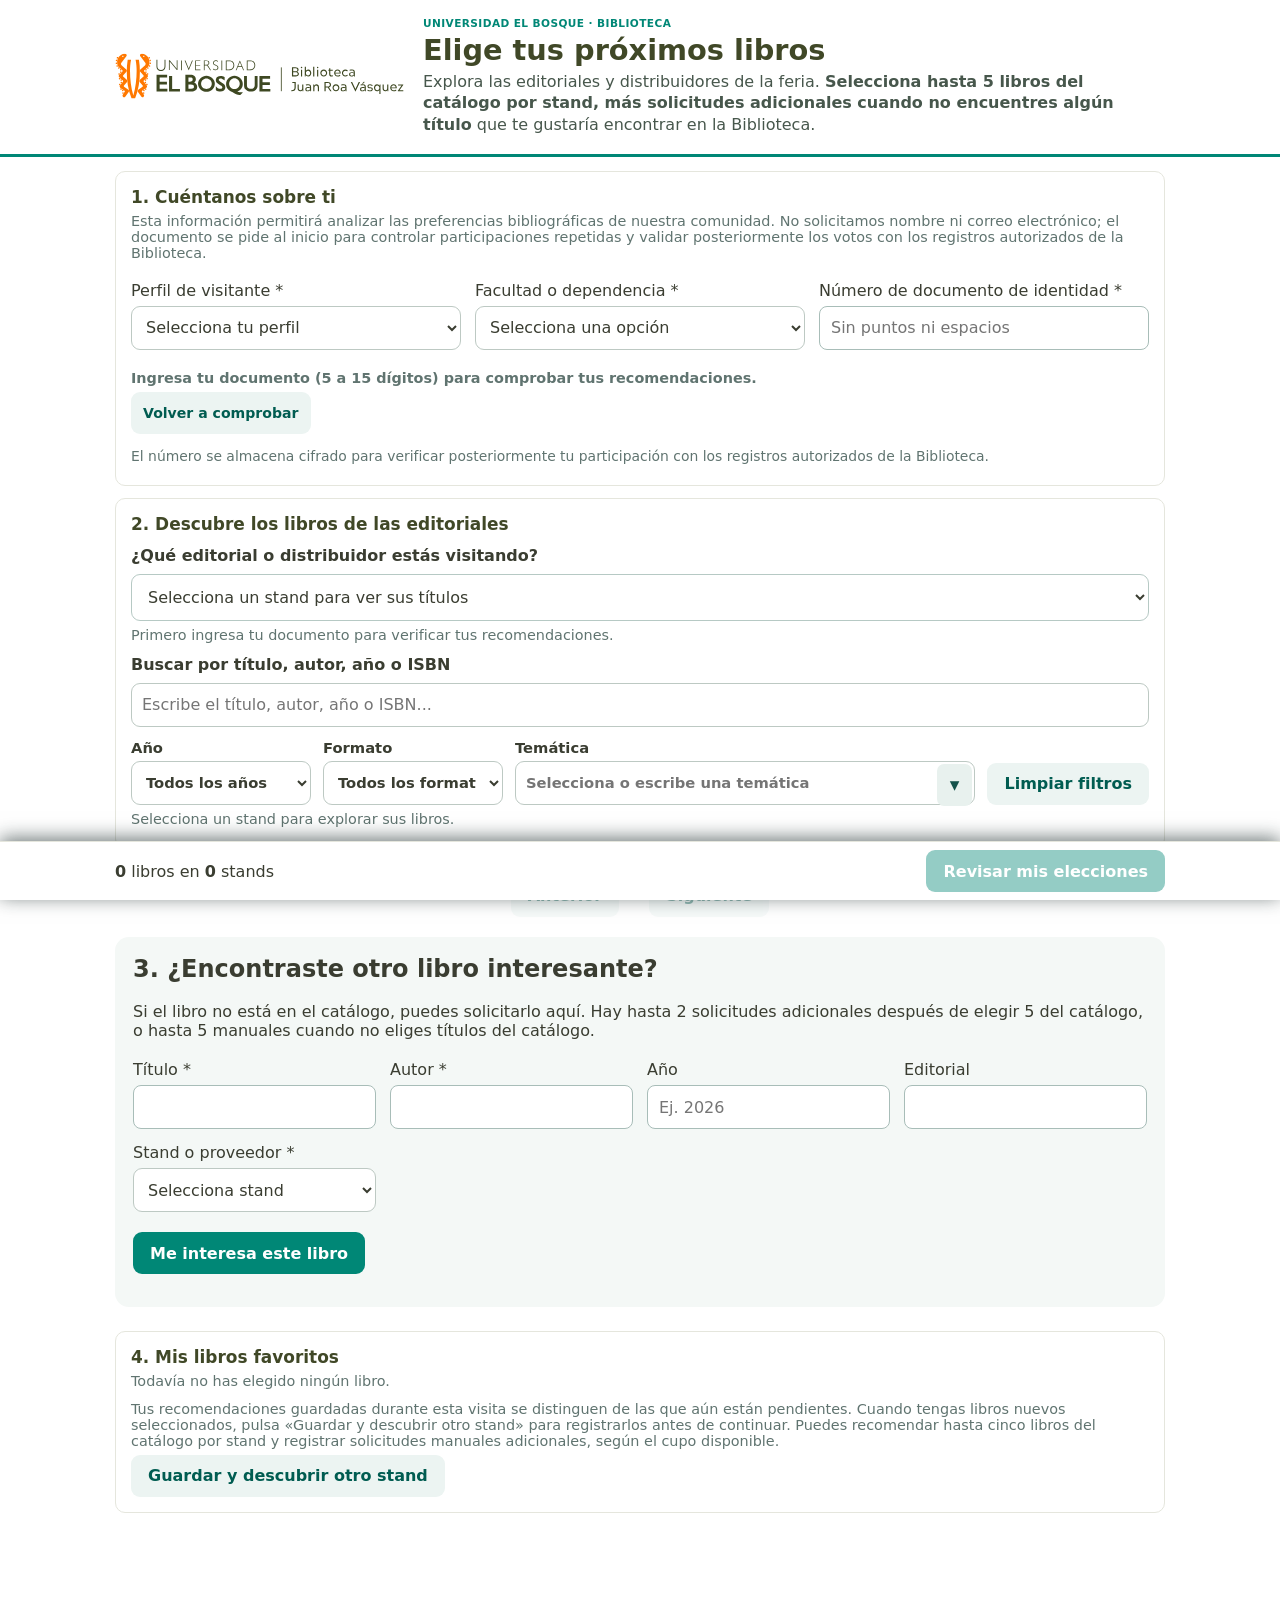
<file: index.html>
<!doctype html><html lang="es"><head><meta charset="utf-8"><meta name="referrer" content="no-referrer"><meta name="viewport" content="width=device-width,initial-scale=1"><meta name="theme-color" content="#008776"><title>Elige los próximos libros | Biblioteca Universidad El Bosque</title><link rel="stylesheet" href="styles.css"></head><body>
<header><div class="wrap header-inner"><div class="brand"><img class="brand-logo" src="./logo-biblioteca.svg" alt="Biblioteca Juan Roa Vásquez - Universidad El Bosque" onerror="this.style.display='none'"><div><p class="eyebrow">UNIVERSIDAD EL BOSQUE · BIBLIOTECA</p><h1>Elige tus próximos libros</h1><p>Explora las editoriales y distribuidores de la feria. <strong>Selecciona hasta 5 libros del catálogo por stand, más solicitudes adicionales cuando no encuentres algún título</strong> que te gustaría encontrar en la Biblioteca.</p></div></div></div></header>
<main class="wrap"><div id="setupNotice" class="notice" hidden></div>
<section class="toolbar"><h2>1. Cuéntanos sobre ti</h2><p class="muted">Esta información permitirá analizar las preferencias bibliográficas de nuestra comunidad. No solicitamos nombre ni correo electrónico; el documento se pide al inicio para controlar participaciones repetidas y validar posteriormente los votos con los registros autorizados de la Biblioteca.</p><div class="fields"><label>Perfil de visitante *<select id="perfil" required><option value="">Selecciona tu perfil</option></select></label><label>Facultad o dependencia *<select id="dependencia" required><option value="">Selecciona una opción</option></select></label><label for="documento">Número de documento de identidad *<input id="documento" type="text" inputmode="numeric" pattern="[0-9]{5,15}" minlength="5" maxlength="15" autocomplete="off" placeholder="Sin puntos ni espacios" aria-describedby="documentoHelp"></label></div><p id="documentoEstado" class="muted" role="status" aria-live="polite"></p><button class="light" id="reintentarConsulta" type="button">Volver a comprobar</button><p class="muted" id="documentoHelp">El número se almacena cifrado para verificar posteriormente tu participación con los registros autorizados de la Biblioteca.</p></section>
<section class="toolbar"><h2>2. Descubre los libros de las editoriales</h2><label for="proveedor">¿Qué editorial o distribuidor estás visitando?</label><select id="proveedor" required><option value="">Selecciona un stand para ver sus títulos</option></select><div id="standComplete" class="stand-complete" role="status" hidden></div><p class="muted" id="standHint">Elige hasta 5 libros de cada stand que te gustaría encontrar en la Biblioteca.</p><label for="buscar">Buscar por título, autor, año o ISBN</label><input id="buscar" type="search" placeholder="Escribe el título, autor, año o ISBN..." autocomplete="off"><div class="filters"><label>Año<select id="anio"><option value="">Todos los años</option></select></label><label>Formato<select id="formatoFiltro"><option value="">Todos los formatos</option><option value="Físico">Físico</option><option value="Digital">Digital</option></select></label><div class="tema-filter tema-combobox" id="temaCombo"><label for="temaFiltro">Temática</label><div class="tema-combo-input"><input id="temaFiltro" type="search" role="combobox" aria-autocomplete="list" aria-expanded="false" aria-controls="tematicasOpciones" placeholder="Selecciona o escribe una temática" autocomplete="off"><button type="button" id="temaDesplegar" class="tema-arrow" aria-label="Mostrar temáticas" aria-expanded="false">▾</button></div><div id="tematicasOpciones" class="tema-options" role="listbox" hidden></div></div><button class="light" id="limpiar" type="button">Limpiar filtros</button></div><p id="counter" class="muted" aria-live="polite"></p></section>
<section aria-label="Resultados del catálogo"><div id="books" class="cards"></div><div class="pagination"><button id="prev" class="light">Anterior</button><span id="pageInfo"></span><button id="next" class="light">Siguiente</button></div></section>
<section class="manual"><h2>3. ¿Encontraste otro libro interesante?</h2><p>Si el libro no está en el catálogo, puedes solicitarlo aquí. Hay hasta 2 solicitudes adicionales después de elegir 5 del catálogo, o hasta 5 manuales cuando no eliges títulos del catálogo.</p><form id="manualForm"><div class="fields"><label>Título *<input id="mTitulo" maxlength="250" required></label><label>Autor *<input id="mAutor" maxlength="180" required></label><label>Año <input id="mAnio" type="number" min="1450" max="2100" placeholder="Ej. 2026"></label><label>Editorial <input id="mEditorial" maxlength="180"></label><label>Stand o proveedor *<select id="mProveedor" required><option value="">Selecciona stand</option></select></label></div><button type="submit" id="manualAdd">Me interesa este libro</button><p id="manualLimit" class="muted"></p><p id="manualMsg" role="status" class="muted"></p></form></section>
<section class="toolbar"><h2>4. Mis libros favoritos</h2><div id="summary" aria-live="polite" class="summary-list"><p class="muted">Todavía no has elegido ningún libro.</p></div><p class="muted">Tus recomendaciones guardadas durante esta visita se distinguen de las que aún están pendientes. Cuando tengas libros nuevos seleccionados, pulsa «Guardar y descubrir otro stand» para registrarlos antes de continuar. Puedes recomendar hasta cinco libros del catálogo por stand y registrar solicitudes manuales adicionales, según el cupo disponible.</p><button class="light" id="another" type="button">Guardar y descubrir otro stand</button></section>
</main><div class="bottom"><div class="wrap bottom-inner"><span><strong id="nselected">0</strong> libros en <strong id="nstands">0</strong> stands</span><button id="review" type="button" disabled>Revisar mis elecciones</button></div></div>
<dialog id="dialog"><div class="dialog-content"><h2>Revisa tu selección</h2><p id="reviewProfile" class="muted"></p><div id="reviewList"></div><p class="notice-final"><strong>Última comprobación:</strong> guardarás los libros elegidos hasta ahora. Podrás volver más tarde a agregar otros, respetando el cupo de catálogo y solicitudes manuales de cada stand.</p><label class="privacy"><input id="consentimiento" type="checkbox"> He leído la información sobre el tratamiento de mis datos y autorizo el registro cifrado de mi documento para acumular mis votos y controlar la votación y verificar posteriormente mi vinculación institucional. *</label><div class="actions"><button id="close" type="button" class="light">Volver</button><button id="confirm" type="button">Guardar mis recomendaciones</button></div><p id="confirmation" role="status" aria-live="polite"></p></div></dialog>
<dialog id="digitalExtraDialog" aria-labelledby="digitalExtraTitle"><div class="dialog-content"><h2 id="digitalExtraTitle">¿Te gustaría contar con este libro también en físico?</h2><p>Tu recomendación será digital; esta respuesta nos ayudará a conocer si también te interesaría disponer de un ejemplar físico.</p><div class="actions"><button type="button" id="digitalExtraSi">Sí</button><button type="button" id="digitalExtraNo">No</button></div><button type="button" class="light" id="digitalExtraCancelar">Volver</button></div></dialog><dialog id="formatoDialog" aria-labelledby="formatoTitle"><div class="dialog-content"><h2 id="formatoTitle">¿En qué formato prefieres este libro?</h2><p>Este título está disponible en físico y digital. Elige el que más te gustaría encontrar en la Biblioteca.</p><div class="actions"><button type="button" id="formatoFisico">Libro físico</button><button type="button" id="formatoDigital">Libro digital</button></div><button type="button" class="light" id="formatoCancelar">Volver</button></div></dialog>
<script src="config.js"></script><script src="app.js" defer></script></body></html>
</file>
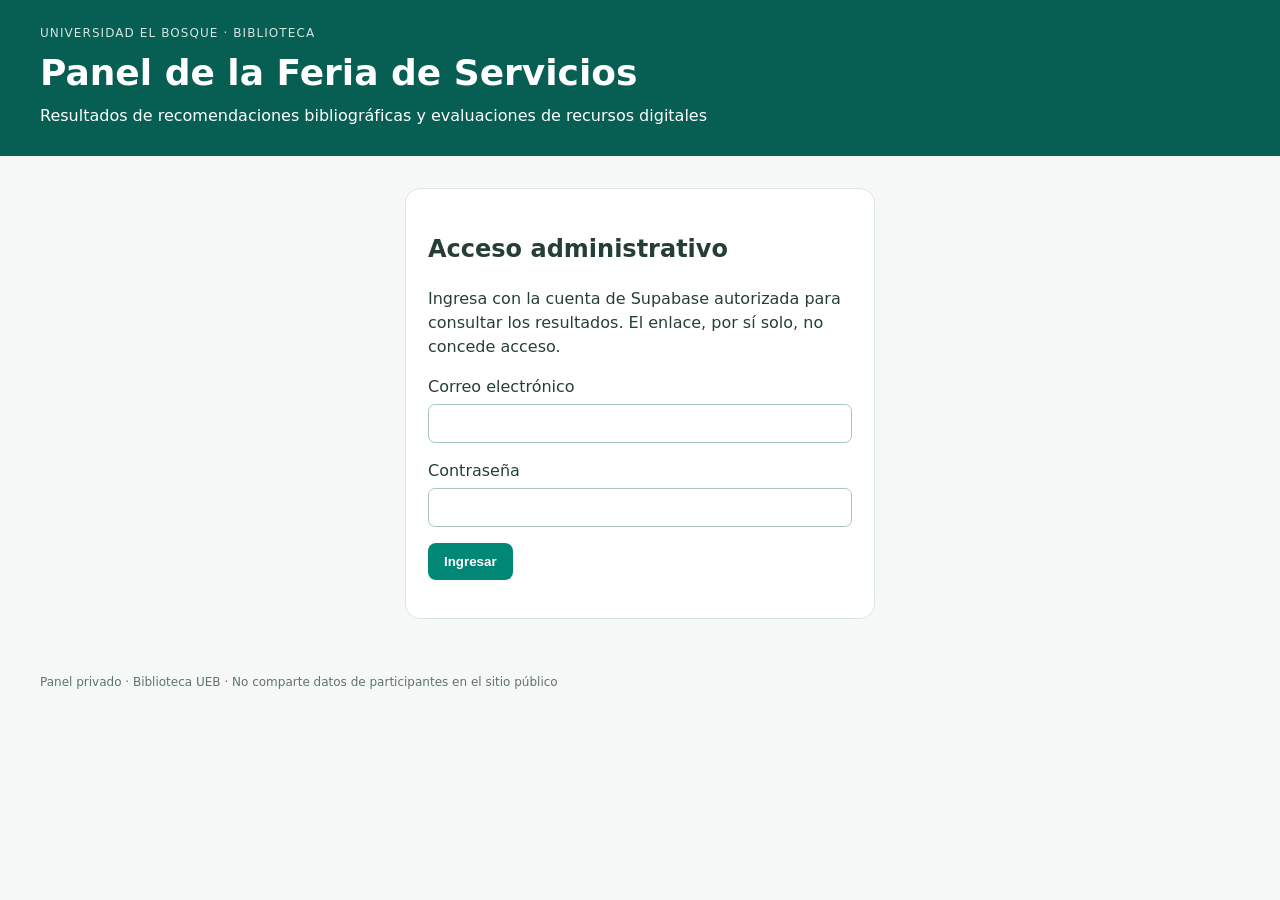
<file: admin/index.html>
<!doctype html><html lang="es"><head><meta charset="utf-8"><meta name="viewport" content="width=device-width,initial-scale=1"><meta name="robots" content="noindex,nofollow,noarchive"><meta name="referrer" content="no-referrer"><title>Panel privado | Feria de Servicios</title><link rel="stylesheet" href="panel.css"></head><body>
<header><div class="wrap"><div class="eyebrow">UNIVERSIDAD EL BOSQUE · BIBLIOTECA</div><h1>Panel de la Feria de Servicios</h1><p>Resultados de recomendaciones bibliográficas y evaluaciones de recursos digitales</p></div></header>
<main class="wrap">
<section id="loginBox" class="panel login"><h2>Acceso administrativo</h2><p>Ingresa con la cuenta de Supabase autorizada para consultar los resultados. El enlace, por sí solo, no concede acceso.</p><form id="loginForm" autocomplete="on" method="post" action="#"><label>Correo electrónico <input type="email" id="email" name="username" autocomplete="username" required></label><label>Contraseña <input type="password" id="password" name="password" autocomplete="current-password" required></label><button type="submit">Ingresar</button></form><p id="loginStatus" role="status"></p></section>
<section id="dashboard" hidden>
<div class="bar"><span id="userLabel"></span><div><button id="refresh">Actualizar datos</button> <button id="logout" class="secondary">Cerrar sesión</button></div></div>
<p id="status" role="status"></p>
<div class="kpis"><div class="panel"><small>Participantes únicos identificados</small><strong id="kUnique">—</strong></div><div class="panel"><small>Recomendaciones de libros</small><strong id="kVotes">—</strong></div><div class="panel"><small>Participantes de libros</small><strong id="kPeople">—</strong></div><div class="panel"><small>Evaluaciones digitales</small><strong id="kForms">—</strong></div></div>
<section class="panel"><div class="sectionHead"><h2>Libros más recomendados</h2><button class="secondary export" data-kind="libros">Exportar Excel</button></div><p class="muted">Recomendaciones agrupadas por obra, independientemente del stand. Los formatos no declarados se muestran por separado; ISBN divergentes deben revisarse.</p><p class="muted" id="booksInfo" role="status">Preparando consolidación…</p><div class="scroll"><table><thead><tr><th>Pos.</th><th>Título</th><th>Editorial / stand</th><th>Votos</th><th>Físico</th><th>Digital</th><th>Sin formato</th></tr></thead><tbody id="books"></tbody></table></div></section>
<section class="panel"><div class="sectionHead"><h2>Evaluación de stands</h2><button class="secondary export" data-kind="stands_libros">Exportar Excel</button></div><div class="scroll"><table><thead><tr><th>Stand</th><th>Tipo de stand</th><th>Recomendaciones</th><th>Encuestas</th><th>Favorabilidad</th></tr></thead><tbody id="stands"></tbody></table></div></section>
<section class="panel"><div class="sectionHead"><h2>Participantes más activos</h2><button class="secondary export" data-kind="participantes">Exportar Excel</button></div><p class="muted">Ranking por interacciones: recomendaciones de libros más evaluaciones digitales. Los stands distintos se muestran por separado y no constituyen una medición de asistencia física.</p><div class="scroll"><table><thead><tr><th>Documento</th><th>Perfil</th><th>Dependencia</th><th>Stands distintos (estimación)</th><th>Interacciones totales</th><th>Libros recomendados</th></tr></thead><tbody id="participants"></tbody></table></div></section>
<section class="panel"><div class="sectionHead"><h2>Recursos digitales evaluados</h2><button class="secondary export" data-kind="recursos_digitales">Exportar Excel</button></div><div class="scroll"><table><thead><tr><th>Stand</th><th>Encuestas</th><th>Recursos mencionados por usuarios</th></tr></thead><tbody id="resources"></tbody></table></div></section>

<section class="panel"><div class="sectionHead"><h2>Distribución de participantes por unidad</h2><button id="exportDependencias" class="secondary">Exportar Excel completo</button></div><p class="muted">Participantes únicos con documento en libros o Forms. Bioética y Humanidades se cuentan entre las unidades académicas. Una interacción no acredita ingreso físico.</p><label class="check"><input type="checkbox" id="onlyAcademic" checked> Mostrar solo unidades académicas (incluidos Bioética y Humanidades)</label><div id="facultyChart" class="bars"></div><div class="scroll"><table><thead><tr><th>Unidad / dependencia</th><th>Tipo</th><th>Participantes</th><th>%</th></tr></thead><tbody id="faculties"></tbody></table></div></section>
<section class="panel"><div class="sectionHead"><h2>Horas de mayor interacción</h2><label>Stand <select id="hoursStand"><option value="">Todos los stands</option></select></label></div><p class="muted">Número de recomendaciones de libros y evaluaciones digitales por hora de registro, zona horaria de Bogotá. No equivale a entradas físicas.</p><div id="hoursChart" class="hoursChart"></div></section>
<section class="panel"><h2>Exportaciones administrativas completas</h2><p class="muted">Una fila por voto o por respuesta de Forms, incluyendo el número de documento cuando exista. Se descargan todos los registros por lotes, sin limitarse al top visible.</p><button class="fullExport" data-kind="libros">Descargar votaciones detalladas (Excel)</button> <button class="fullExport" data-kind="forms">Descargar Forms detallado (Excel)</button><p id="exportStatus" role="status"></p><p class="muted">Archivos con datos personales. Guárdalos en una ubicación institucional restringida; nunca los subas a GitHub.</p></section>
<section class="panel"><h2>Listado consolidado de participantes</h2><p class="muted">Una persona se cuenta una vez por documento, aunque participe en ambos instrumentos. Este reporte corresponde a actividad registrada, no necesariamente a asistencia presencial.</p><button id="downloadPeople">Exportar participantes únicos (Excel)</button><p id="peopleStatus" role="status"></p><div class="scroll"><table><thead><tr><th>Documento</th><th>Perfil</th><th>Unidad</th><th>Stands distintos</th><th>Interacciones totales</th><th>Libros recomendados</th><th>Revisión</th></tr></thead><tbody id="peopleRows"></tbody></table></div></section>
<section class="panel"><h2>Administrar respuestas de Forms</h2><p class="muted">Todas las respuestas se importan sin decidir automáticamente si son pruebas. Usa la papelera para excluir un registro de los informes, el consolidado y los sorteos. Puedes restaurarlo después. La exclusión se mantiene aunque vuelvas a cargar el mismo Excel; el original de OneDrive no se modifica.</p><button class="secondary" id="reloadForms">Revisar respuestas</button><p id="formsManageStatus" role="status"></p><div class="scroll"><table><thead><tr><th>Id</th><th>Documento</th><th>Stand</th><th>Recurso</th><th>Estado</th><th>Acción</th></tr></thead><tbody id="manageFormsRows"></tbody></table></div></section>
<section class="panel"><h2>Balotera de reconocimientos</h2><p class="muted">Sorteo aleatorio entre participantes identificados con al menos una interacción válida. Los ganadores quedan registrados en Supabase y no pueden ganar de nuevo. Puedes excluir o rehabilitar documentos antes del sorteo. La animación es visual: el resultado se determina en Supabase.</p>
<div class="ballotControls"><label>Ganadores a seleccionar <input id="winnerCount" type="number" min="1" max="20" value="1"></label><button id="draw">Iniciar sorteo</button></div>
<div id="lotteryAnimation" class="lotteryStage" aria-live="polite"><div class="lotteryBall">?</div><span>Listo para sortear</span></div><p id="lotteryStatus" role="status"></p>
<div class="ballotControls"><label>Documento para excluir / rehabilitar <input id="excludeDoc" type="text" inputmode="numeric" placeholder="Documento" autocomplete="off"></label><label>Motivo <input id="excludeReason" type="text" placeholder="Motivo administrativo"></label><button id="excludeDraw" class="secondary">Excluir</button><button id="restoreDraw" class="secondary">Rehabilitar</button></div><h3>Ganadores registrados</h3><div class="scroll"><table><thead><tr><th>Fecha</th><th>Ronda</th><th>Orden</th><th>Documento</th></tr></thead><tbody id="winnersRows"></tbody></table></div><h3>Exclusiones del sorteo</h3><div class="scroll"><table><thead><tr><th>Documento</th><th>Motivo</th></tr></thead><tbody id="exclusionsRows"></tbody></table></div></section>
<section class="panel"><h2>Importar respuestas de Microsoft Forms</h2><p>Selecciona la exportación completa de Excel (.xlsx) o CSV. La importación identifica cada respuesta por su <strong>Id</strong> y actualiza registros existentes, sin duplicarlos. Los documentos se protegen en Supabase; el Excel no se publica en GitHub.</p><label class="fileLabel">Archivo de Forms <input id="formsFile" type="file" accept=".xlsx,.csv"></label><div id="preview" class="muted"></div><p class="muted">Las respuestas de prueba también se importan. Puedes excluir individualmente cualquiera de ellas desde «Administrar respuestas de Forms».</p><button id="upload" disabled>Importar respuestas</button><p id="uploadStatus" role="status"></p><p class="muted">Si el navegador no permite abrir XLSX, guarda una copia CSV UTF-8 desde Excel y cárgala aquí. No compartas públicamente el archivo original.</p></section>
</section></main>
<footer><div class="wrap">Panel privado · Biblioteca UEB · No comparte datos de participantes en el sitio público</div></footer>
<script src="../config.js"></script><script src="excel.js" defer></script><script src="panel.js" defer></script></body></html>
</file>
<file: styles.css>
:root{font-family:system-ui,-apple-system,'Segoe UI',sans-serif;color:#182b2a;background:#f5f8f7}*{box-sizing:border-box}body{margin:0;padding-bottom:96px}header{background:#14534b;color:white;padding:38px 0}header p{max-width:700px;line-height:1.55}h1{font-size:clamp(1.7rem,5vw,2.75rem);line-height:1.13;margin:8px 0}.eyebrow{font-size:.78rem;letter-spacing:.11em;font-weight:700}.wrap{width:min(1050px,calc(100% - 32px));margin:auto}.notice{background:#fff4d8;color:#5c460f;border:1px solid #eedca4;padding:15px 18px;border-radius:11px;margin:23px 0;line-height:1.55}.toolbar{background:white;border:1px solid #dfe8e6;border-radius:14px;padding:20px;margin-bottom:18px}.toolbar>label{display:block;font-weight:700;margin-bottom:9px}input,select{font:inherit;color:inherit;border:1px solid #afc5c0;border-radius:9px;padding:12px;width:100%;background:white}input:focus,select:focus,button:focus-visible{outline:3px solid #8fcbc1;outline-offset:2px}.filters{display:flex;gap:12px;align-items:end;margin-top:12px}.filters label{width:180px;font-size:.92rem;font-weight:600}.filters select{margin-top:5px}.muted{color:#607470;font-size:.9rem}.cards{display:grid;grid-template-columns:repeat(auto-fill,minmax(260px,1fr));gap:12px}.book{border:1px solid #dfe8e6;border-radius:12px;background:#fff;padding:17px;display:flex;flex-direction:column;gap:9px;min-height:190px}.book h2{font-size:1rem;margin:0;line-height:1.4}.book p{font-size:.9rem;margin:0;color:#536a66}.book .meta{font-size:.8rem;color:#667b76}.book button{margin-top:auto;align-self:start}button{cursor:pointer;border:none;background:#16594f;color:white;font-weight:650;padding:11px 17px;border-radius:9px;font:inherit;font-weight:650}button:hover:not(:disabled){filter:brightness(.92)}button:disabled{opacity:.42;cursor:not-allowed}.light{background:#e4eeeb;color:#154b43}.chosen{background:#dbf1e8;color:#12513e}.pagination{display:flex;align-items:center;justify-content:center;gap:15px;margin:22px 0}.bottom{position:fixed;bottom:0;left:0;right:0;background:white;box-shadow:0 -3px 18px #1229;border-top:1px solid #d9e5e1}.bottom-inner{display:flex;align-items:center;justify-content:space-between;padding:13px 0}dialog{border:0;border-radius:16px;max-width:min(95vw,520px);box-shadow:0 25px 90px #1236}dialog::backdrop{background:#0b2928a6}.dialog-content{padding:14px}.actions{display:flex;gap:10px;flex-wrap:wrap;margin-top:18px}#reviewList{line-height:1.7;white-space:pre-line}@media(max-width:480px){header{padding:27px 0}.filters{align-items:stretch}.filters label{width:auto;flex:1}.pagination{gap:8px}.cards{grid-template-columns:1fr}}
.toolbar>label{display:block;margin-top:12px}.toolbar>select{width:100%;padding:12px;border:1px solid #b6c9c4;border-radius:9px;font:inherit}.provider{font-weight:700;color:#166053}.manual{margin:35px 0 110px;padding:25px;border-radius:14px;background:#ecf3f0}.manual h2{margin-top:0}.fields{display:grid;grid-template-columns:repeat(auto-fit,minmax(225px,1fr));gap:14px;margin:20px 0}.fields label{display:flex;flex-direction:column;gap:6px}.fields input{width:100%;padding:11px;border:1px solid #a8bdb8;border-radius:8px;font:inherit}.remove{font-size:.8rem;margin-left:8px;padding:5px 9px}.dialog-content ol{padding-left:22px;line-height:1.6}.dialog-content label{display:block;margin-top:15px;font-weight:700}.dialog-content input{width:100%;padding:12px;margin-top:8px;font:inherit;border:1px solid #9eaea9;border-radius:9px}.notice[hidden]{display:none}

.toolbar h2{font-size:1.2rem;margin:0 0 8px}.summary-entry{border-bottom:1px solid #d7e4df;padding:12px 0}.summary-entry ul{margin:8px 0}.summary-entry li{margin-bottom:5px}.summary-list{margin-bottom:12px}.manual{margin-bottom:24px}#reviewList h3{font-size:1rem;color:#12564b;margin:15px 0 4px}.dialog-content{max-height:80vh;overflow-y:auto}

/* v3.1 · UX móvil y paleta institucional */
:root{color:#3a3d31;background:#fff;--eucalipto:#008776;--roble:#404827;--borde:#e5e6dd}
header{background:#fff;color:var(--roble);border-bottom:3px solid var(--eucalipto);padding:13px 0 15px}
header p{line-height:1.35;margin:3px 0;color:#47574c}header h1{font-size:clamp(1.35rem,3vw,1.8rem);line-height:1.2;margin:2px 0 3px}
.header-inner,.brand{display:flex;align-items:center;gap:18px}.brand-logo{width:190px;max-height:64px;object-fit:contain;object-position:left center;flex:none}
.eyebrow{font-size:.66rem;color:var(--eucalipto);letter-spacing:.04em}
main.wrap{padding-top:14px}.toolbar{border:1px solid var(--borde);padding:15px;margin-bottom:12px;border-radius:10px}
.toolbar h2{color:var(--roble);font-size:1.06rem;margin:0 0 5px}.toolbar .muted{margin:6px 0}
input,select{border-color:#bdc9c3;padding:10px;min-height:44px}button{background:var(--eucalipto);min-height:42px}
button:focus-visible,input:focus-visible,select:focus-visible{outline:3px solid #92d3cb}
.light{background:#ecf4f2;color:#005c51}.chosen{background:#d8f1ec;color:#005c51}
.cards{grid-template-columns:repeat(auto-fill,minmax(255px,1fr));gap:9px}
.book{border-color:var(--borde);padding:12px;gap:4px;min-height:0}.book h2{font-size:.95rem;line-height:1.3}.book p{font-size:.8rem;line-height:1.3}.book button{margin-top:7px;padding:7px 12px;min-height:38px}
.provider,#reviewList h3{color:var(--eucalipto)}.manual{background:#f4f8f6;padding:18px;margin-top:20px}
.bottom{border-color:var(--borde)}.bottom-inner{padding:8px 0}.pagination{margin:14px 0}
@media(max-width:600px){body{padding-bottom:78px}.wrap{width:calc(100% - 24px)}header{padding:9px 0 10px}.brand{gap:8px}.brand-logo{width:112px;max-height:48px}.eyebrow{font-size:.6rem}header h1{font-size:1.18rem}header p{font-size:.76rem}.toolbar{padding:12px;margin-bottom:10px}.toolbar h2{font-size:.98rem}.fields{grid-template-columns:1fr;gap:9px;margin:10px 0}.cards{grid-template-columns:1fr;gap:7px}.book{padding:10px 12px;display:grid;grid-template-columns:minmax(0,1fr) auto;align-items:start;column-gap:10px}.book h2{grid-column:1;line-height:1.25}.book p{grid-column:1}.book button{grid-column:2;grid-row:1 / span 4;align-self:center;margin:0;white-space:nowrap;padding:7px 9px;font-size:.82rem;max-width:110px}.filters{margin-top:8px;gap:8px}.filters label{font-size:.8rem}.manual{padding:13px;margin-top:15px}.bottom-inner{gap:10px}.bottom-inner span{font-size:.8rem}.bottom-inner button{font-size:.87rem;padding:8px 10px}dialog{max-width:calc(100vw - 20px);max-height:90dvh}.dialog-content{max-height:84dvh;overflow-y:auto}}

@media (max-width:600px){.book p.provider{display:none}.book p:nth-of-type(3){display:none}.book .meta{font-size:.75rem}.toolbar>label{font-size:.9rem}.manual .fields{margin:10px 0}.dialog-content{padding:10px}}

/* Registro con documento: espacio táctil accesible y aviso de privacidad */
.privacy{display:flex;align-items:flex-start;gap:10px;margin:12px 0;font-size:.91rem;line-height:1.45}.privacy input{flex:0 0 auto;width:19px;height:19px;margin-top:2px;accent-color:#008776}#documento{font-variant-numeric:tabular-nums}#documentoHelp{font-size:.87rem}

/* v3.3.1: mensaje de cierre y confirmación */
.notice-final{background:#eff6f3;border-left:4px solid #008776;border-radius:8px;padding:12px 14px;color:#273c35;font-size:.94rem;line-height:1.45}
#restart{margin-top:12px}
@media (max-width:650px){.notice-final{font-size:.9rem;padding:10px 12px}}

/* v3.4.1: logotipo SVG oficial en encabezado compacto */
.brand-logo{width:clamp(180px,23vw,290px);max-height:76px;height:auto;object-fit:contain}
.brand{min-width:0}.brand>div{min-width:0}
@media(max-width:600px){.brand{gap:10px}.brand-logo{width:clamp(110px,31vw,156px);max-height:60px}.brand h1{overflow-wrap:anywhere}}
@media(max-width:360px){.brand-logo{width:100px}.eyebrow{letter-spacing:0}}

/* v3.5.2: confirmación de recomendaciones por stand */
.stand-complete{background:#edf6f2;border:1px solid #b9dcd2;border-left:4px solid #008776;border-radius:10px;padding:12px 14px;margin:12px 0;line-height:1.5}
.stand-complete[hidden]{display:none}
.stand-complete strong{color:#075d50}
.stand-complete p{margin:5px 0 0}
.summary-subheading{font-size:.9rem;font-weight:700;color:#326258;margin:10px 0 3px}
.saved-item{color:#244c44}
.saved-mark{font-size:.8rem;color:#07715f;font-weight:700;white-space:nowrap}
@media(max-width:600px){.stand-complete{padding:10px 12px}.saved-mark{display:inline-block}}

#documentoEstado{font-weight:600;margin:10px 0 6px}#reintentarConsulta{padding:8px 12px;font-size:.88rem;margin-bottom:8px}

#formatoDialog .actions {display:flex;flex-wrap:wrap;gap:0.65rem;margin:1rem 0;}
#formatoDialog .actions button {flex:1 1 140px;}

/* v3.7.0 filtros accesibles */
.tema-filter{flex:2 1 260px}.tema-filter input{width:100%}#formatoFiltro{min-width:125px}#digitalExtraDialog .actions{display:flex;gap:10px;flex-wrap:wrap}#digitalExtraDialog .actions button{flex:1 1 100px}

/* v3.7.1: selector searchable de temáticas */
.tema-combobox{position:relative;min-width:min(100%,260px);font-size:.92rem;font-weight:600}
.tema-combobox>label{display:block;margin-bottom:5px}
.tema-combo-input{position:relative;display:flex}
.tema-combo-input input{width:100%;padding-right:47px}
.tema-arrow{position:absolute;right:3px;top:3px;bottom:3px;padding:0 13px;background:#e8f1ee;color:#14534b;border-radius:7px;font-size:1.2rem}
.tema-options{position:absolute;top:100%;left:0;right:0;z-index:80;max-height:250px;overflow:auto;background:white;border:1px solid #a8bdb8;border-radius:9px;box-shadow:0 10px 25px #10282129;margin-top:4px}
.tema-options[hidden]{display:none}
.tema-option{display:block;width:100%;border:0;border-radius:0;padding:10px 12px;color:#243b38;background:white;text-align:left;font-size:.89rem;font-weight:450;white-space:normal}
.tema-option:hover,.tema-option:focus,.tema-option.tema-active{background:#e7f4f0;color:#10483d;filter:none}
.tema-empty{padding:12px;color:#607470;font-weight:400;font-size:.86rem}
@media(max-width:600px){.tema-combobox{flex:1 1 100%;min-width:100%}.tema-options{max-height:210px}}

/* v3.7.3 - Filtros apilados en telefonos y pantallas angostas.
   Mantiene el diseno horizontal de escritorio. */
@media (max-width: 767px) {
  .filters {
    display: flex;
    flex-direction: column;
    flex-wrap: nowrap;
    align-items: stretch;
    gap: 12px;
    width: 100%;
    min-width: 0;
  }
  .filters > label,
  .filters > .tema-filter,
  .filters > button {
    display: block;
    flex: none;
    width: 100%;
    max-width: 100%;
    min-width: 0;
    margin: 0;
  }
  .filters select,
  .filters input,
  .filters .tema-combo-input,
  .filters #limpiar {
    display: block;
    box-sizing: border-box;
    width: 100%;
    max-width: 100%;
    min-width: 0;
  }
  .filters .tema-combobox { min-width: 0; }
  .filters .tema-options { max-width: 100%; }
}
</file>
<file: admin/panel.css>
:root{font:16px/1.5 system-ui,-apple-system,Segoe UI,sans-serif;color:#263f36;background:#f5f8f6}*{box-sizing:border-box}body{margin:0}.wrap{width:min(1200px,94%);margin:auto}header{background:#075e52;color:white;padding:24px 0}header h1{margin:4px 0;font-size:clamp(23px,3vw,36px)}header p{margin:4px 0}.eyebrow{font-size:12px;letter-spacing:.09em;opacity:.83}.panel{background:white;padding:22px;margin:18px 0;border:1px solid #dce6e1;border-radius:15px}.login{max-width:470px;margin:32px auto}.login label{display:block;margin:16px 0}input[type=email],input[type=password],input[type=file]{display:block;width:100%;padding:11px;border:1px solid #a9c6bb;border-radius:7px;margin-top:5px}button{border:0;background:#008776;color:white;padding:11px 16px;border-radius:8px;font-weight:700;cursor:pointer}button:disabled{opacity:.45;cursor:default}button.secondary{background:#e8f2ee;color:#075e52}.bar,.sectionHead{display:flex;justify-content:space-between;align-items:center;gap:14px;flex-wrap:wrap}.bar{margin-top:18px}.sectionHead h2{margin:0}.kpis{display:grid;grid-template-columns:repeat(3,minmax(0,1fr));gap:12px}.kpis .panel{margin:8px 0}.kpis small,.kpis strong{display:block}.kpis strong{font-size:32px}.muted{color:#627c71;font-size:14px}.scroll{overflow-x:auto}table{border-collapse:collapse;width:100%;min-width:670px;margin-top:13px}th,td{padding:10px 12px;text-align:left;border-bottom:1px solid #e4ece8}th{background:#edf5f1;font-size:13px}tbody tr:hover{background:#f7faf8}.fileLabel{display:block;font-weight:600;max-width:600px}.check{display:block;margin:14px 0}#status,#loginStatus,#uploadStatus{overflow-wrap:anywhere}footer{padding:22px 0;color:#5d756b;font-size:12px}@media(max-width:650px){.kpis{grid-template-columns:1fr}.panel{padding:15px}.sectionHead button{width:100%}h2{font-size:19px}}

.bars{display:grid;gap:8px;margin:18px 0}.barItem{display:grid;grid-template-columns:minmax(160px,2fr) minmax(0,5fr) 75px;gap:9px;align-items:center;font-size:13px}.barTrack{height:14px;border-radius:7px;background:#e7efeb;overflow:hidden}.barFill{height:100%;background:#058679;border-radius:7px}.hoursChart{display:flex;align-items:end;gap:3px;height:195px;border-bottom:1px solid #c7dcd2;margin:25px 0 10px;overflow-x:auto}.hourItem{height:100%;min-width:25px;flex:1;display:flex;flex-direction:column;align-items:center;justify-content:flex-end;gap:4px;font-size:10px;color:#51695f}.hourColumn{width:100%;max-width:45px;background:#058679;border-radius:4px 4px 0 0;min-height:2px}.hourItem small{font-size:9px}.fullExport{margin:5px 8px 5px 0}select{border:1px solid #a9c6bb;border-radius:6px;padding:7px;max-width:100%}@media(max-width:650px){.barItem{grid-template-columns:minmax(110px,2fr) minmax(0,3fr) 43px}.hourItem{min-width:22px}}

.kpis{grid-template-columns:repeat(4,minmax(0,1fr))}.ballotControls{display:flex;flex-wrap:wrap;align-items:end;gap:10px;margin:16px 0}.ballotControls label{display:grid;gap:4px;font-size:14px}.ballotControls input{border:1px solid #a9c6bb;padding:10px;border-radius:8px;max-width:250px}.lotteryStage{min-height:170px;padding:24px;border:1px solid #dce6e1;background:linear-gradient(145deg,#e1f2ea,#f9fdfb);border-radius:18px;display:flex;gap:22px;align-items:center;justify-content:center;flex-wrap:wrap;font-weight:bold}.lotteryBall{display:grid;place-items:center;width:93px;height:93px;border-radius:50%;background:radial-gradient(circle at 30% 25%,#ffffff,#f5d699 27%,#d7a04a 72%,#9f721c);font-size:38px;color:#483507;box-shadow:0 6px 12px #164a3930}.rolling .lotteryBall{animation:shake .24s linear infinite}.rolling span{opacity:.5}@keyframes shake{0%{transform:translate(-10px,-5px) rotate(-25deg)}50%{transform:translate(12px,8px) rotate(25deg)}100%{transform:translate(-10px,-5px) rotate(-25deg)}}@media(max-width:800px){.kpis{grid-template-columns:repeat(2,minmax(0,1fr))}}@media(max-width:550px){.kpis{grid-template-columns:1fr}.ballotControls input{max-width:100%}}
</file>
